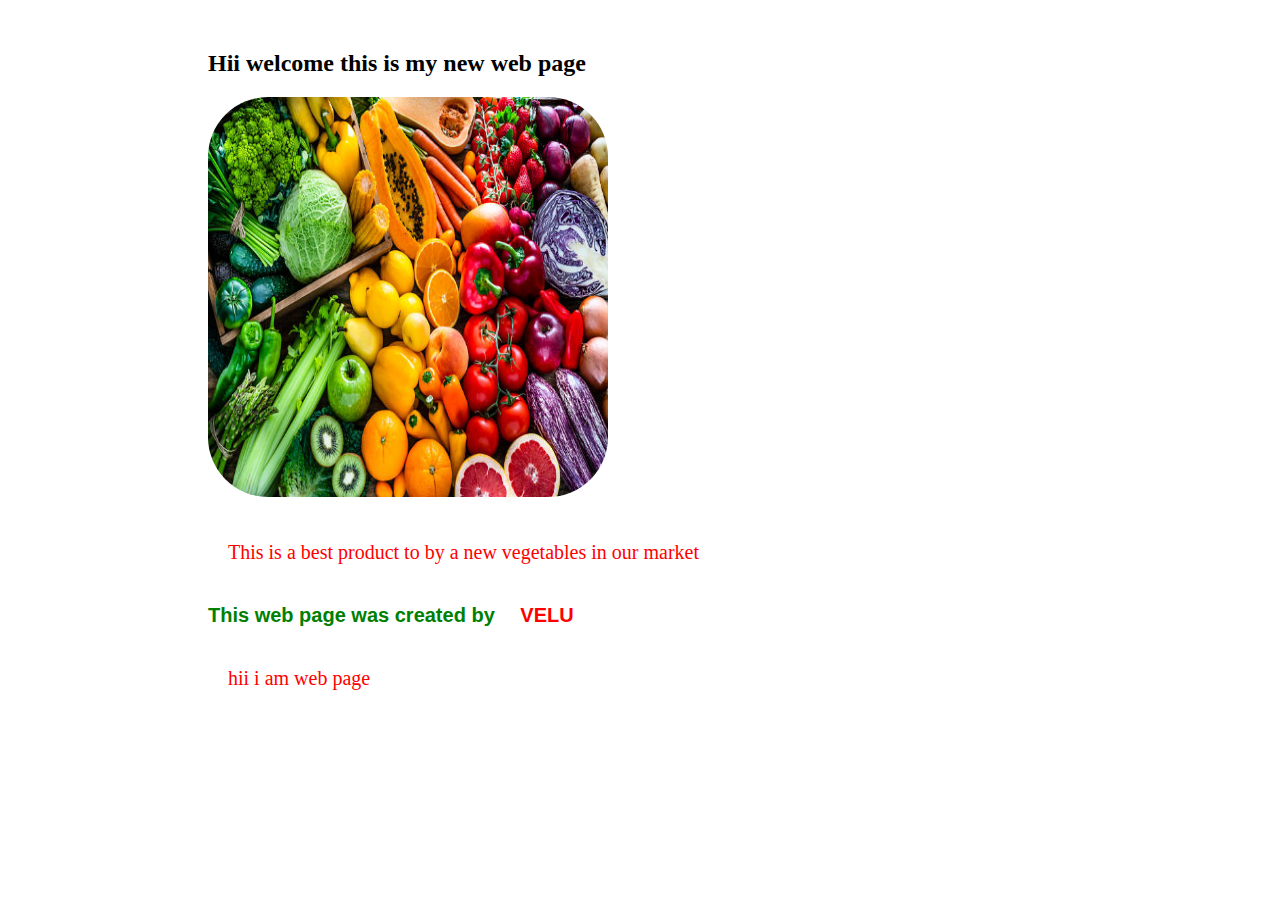
<file: Index.html>
<!DOCTYPE html>
<html lang="en">
<head>
    <meta charset="UTF-8">
    <meta name="viewport" content="width=device-width, initial-scale=1.0">
    <title>Document</title>
    <style>
        p{
            font-size: 20px;
            color: red;
            font-family: Cambria, Cochin, Georgia, Times, 'Times New Roman', serif;
            padding: 20px;
        }
        h1{
            font-size: 20px;
            color: green;
            font-family: Arial, Helvetica, sans-serif;
        }
        span{
            color: red;
            transition: all 0.3s;
            font-family: Arial, Helvetica, sans-serif;
            padding: 20px;
        }
        span:hover{
            color: blue;
            font-size: 30px;
            background-color: yellow;
            transform: scale(1.2,1.2);
        }
        img:hover{
            width: 300px;
            height: 300px;
            border-radius: 30%;

        }
        img{
            transition: all 0.3s;
            width: 400px;
            height: 400px;
            border-radius: 15%;

        }
    </style>
</head>
<body>
    <div style="margin-left: 200px; margin-top: 50px;">
        <h2>Hii welcome this is my new web page</h2>
        <img src="image/org1.jpg" alt="vegetables">
        <p>This is a best product to by a new vegetables in our market</p>
        <h1>This web page was created by <span>VELU</span></h1>
        <p>hii i am web page</p>
    </div>
</body>
</html>
</file>
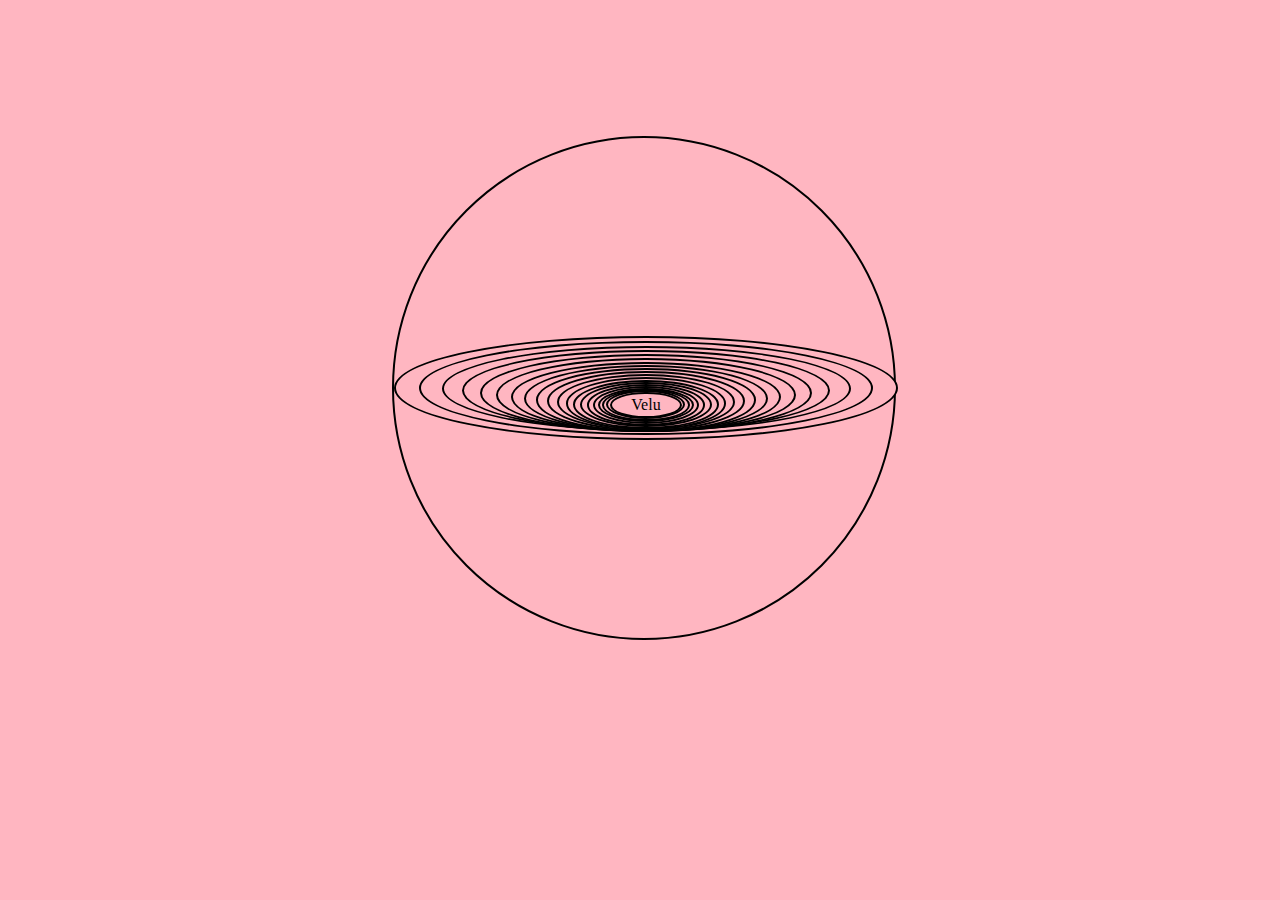
<file: Animation.html>
<html>
    <head>
        <style>
            body{
                padding-left: 30%;
                padding-top: 10%;
                background-color: lightpink;
                overflow-y: hidden;
                overflow-x: hidden;
            }
            .one{
                animation: test 50s infinite ;
                width: 500px;
                height: 500px;
                border: 2px solid black;
                border-radius: 50%;
                background-color: lightpink;
                display: grid;
                place-items: center;
                
            }
            .two{
                width: 500px;
                height: 100px;
                background-color: lightpink;
                border: 2px solid black;
                display: grid;
                place-items: center;
                animation: test 50s infinite ;
                border-radius: 50%;
            }
            .three{
                width: 90%;
                height: 90%;
                background-color: lightpink;
                border: 2px solid black;
                display: grid;
                place-items: center;
                animation: test 70s infinite;
                border-radius: 50%;
            }
            .four,.five,.sixe,.seven,.eght,.nain,.ten,.a11,.a12,.a13,.a14,
            .a15,
            .a16,
            .a17,
            .a18,
            .a19,
            .a20,
            .a21
            {
                width: 90%;
                height: 90%;
                background-color: lightpink;
                border: 2px solid black;
                display: grid;
                place-items: center;
                animation: test 50s infinite ;
                border-radius: 50%;
            }
            @keyframes test {
                0%{
                    background-color: red;
                    color: aliceblue;
                    /* transform:skew(0deg); */
                }
                50%{
                    color: red;
                    background-color: chartreuse;
                }
               
                100%{
                    /* background-color:lightpink; */
                    background-color: blue;
                    color: antiquewhite;
                    transform: rotate(360deg);
                    /* transform:skew(12deg);    */
                }
                
            }
        </style>

    </head>
    <body>
        <div class="one"> 
            <div class="two">
                <div class="three">
                    <div class="four">
                        <div class="five">
                            <div class="sixe">
                                <div class="seven">
                                    <div class="eght">
                                        <div class="nain">
                                            <div class="ten">
                                                <div class="a11">
                                                    <div class="a12">
                                                        <div class="a13">
                                                            <div class="a14">
                                                                <div class="a15">
                                                                    <div class="a16">
                                                                        <div class="a17">
                                                                            <div class="a18">
                                                                                <div class="a19">
                                                                                    <div class="a20">
                                                                                        <div class="a21">Velu</div>
                                                                                    </div>
                                                                                </div>
                                                                            </div>
                                                                        </div>
                                                                    </div>
                                                                </div>
                                                            </div>
                                                        </div>
                                                    </div>
                                                </div>
                                            </div>
                                        </div>
                                    </div>
                                </div>
                            </div>
                        </div>
                    </div>
                </div>
            </div>
        </div>
    </body>

</html>
</file>
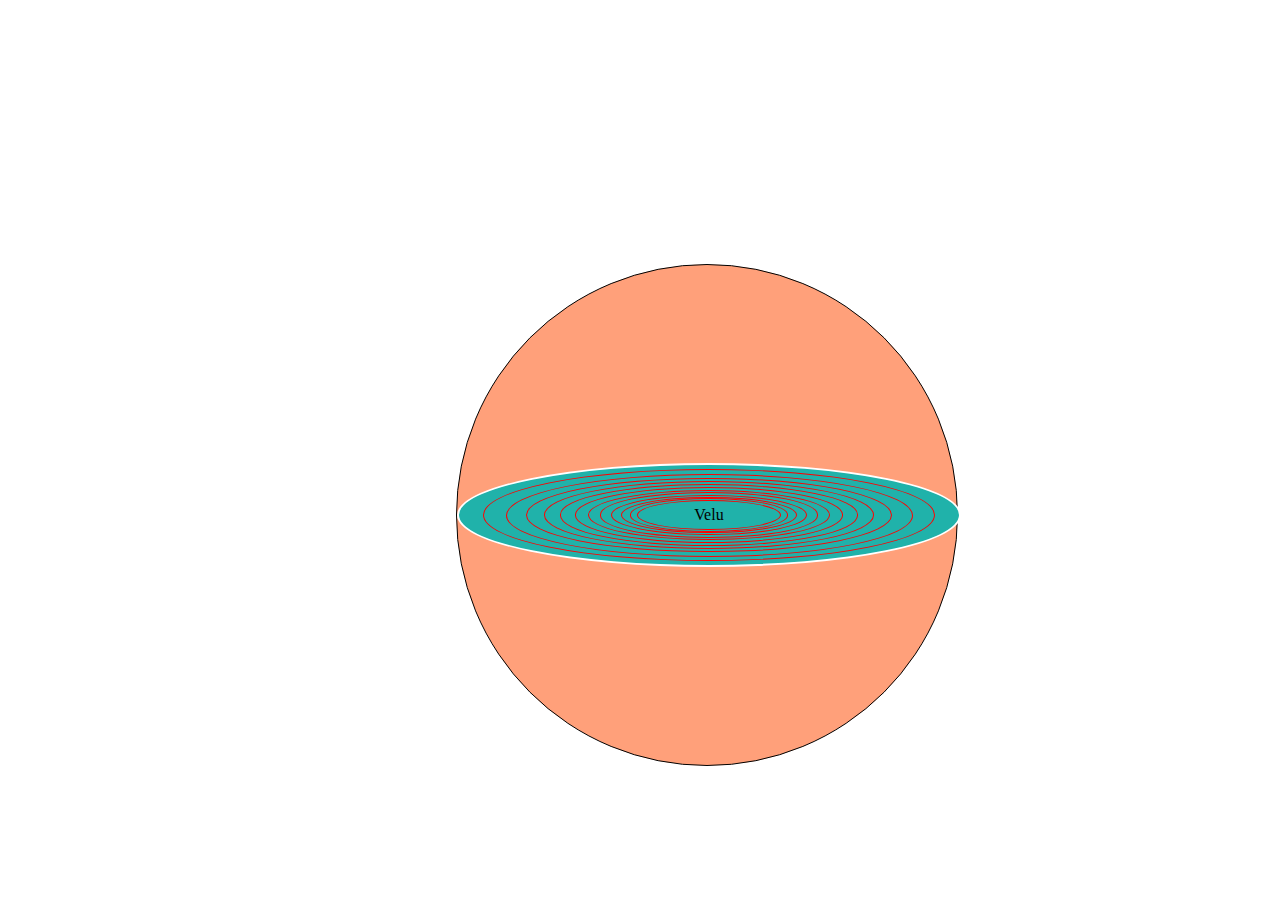
<file: Animation1.html>
<html>
    <head>
        <style>
            body{
                padding-left: 35%;
                padding-top: 20%;
                overflow-y: hidden;
                overflow-x: hidden;
                /* background-color: lightpink; */
            }
            .a1{
                width: 500px;
                height: 500px;
                border: 1px solid black;
                border-radius: 50%;
                background-color: lightsalmon;
                display: grid;
                place-items: center;
                animation: test 50s infinite;
            }
            .a2{
                width: 500;
                height: 100;
                border: 2px solid white;
                border-radius: 50%;
                background-color: lightseagreen;
                place-items: center;
                display: grid;
                animation: test 50s infinite;
                
            }
            .a3,.a4,.a5,.a6,.a7,.a8,.a9,.a10,.a11,.a12,.a13,.a14{
                width: 90%;
                height: 90%;
                border: 1px solid red;
                border-radius: 50%;
                display: grid;
                place-items: center;
                animation: test 50s infinite;
            }
            @keyframes test{
                0%{
                    color: red;
                    background-color:greenyellow;
                }
                50%{
                    color: white;
                    background-color: rgb(128, 128, 177);
                    /* width: 300px;
                    height: 300px;  */
                }
                100%{
                    color: blue;
                    background-color: aquamarine;
                    transform: rotate(360deg);
                    /* width: 400px;
                    height: 400px; */
                 } 
            }
        </style>
    </head>
    <body>
        <div class="a1">
            <div class="a2">
                <div class="a3">
                    <div class="a4">
                        <div class="a5">
                            <div class="a6">
                                <div class="a7">
                                    <div class="a8">
                                        <div class="a9">
                                            <div class="a10">
                                                <div class="a11">
                                                    <div class="a12">
                                                        <div class="a13">
                                                            <div class="a14">
                                                                <div class="a15">Velu</div>
                                                            </div>
                                                        </div>
                                                    </div>
                                                </div>
                                            </div>
                                        </div>
                                    </div>
                                </div>
                            </div>
                        </div>
                    </div>
                </div>
            </div>
        </div>
    </body>

</html>
</file>
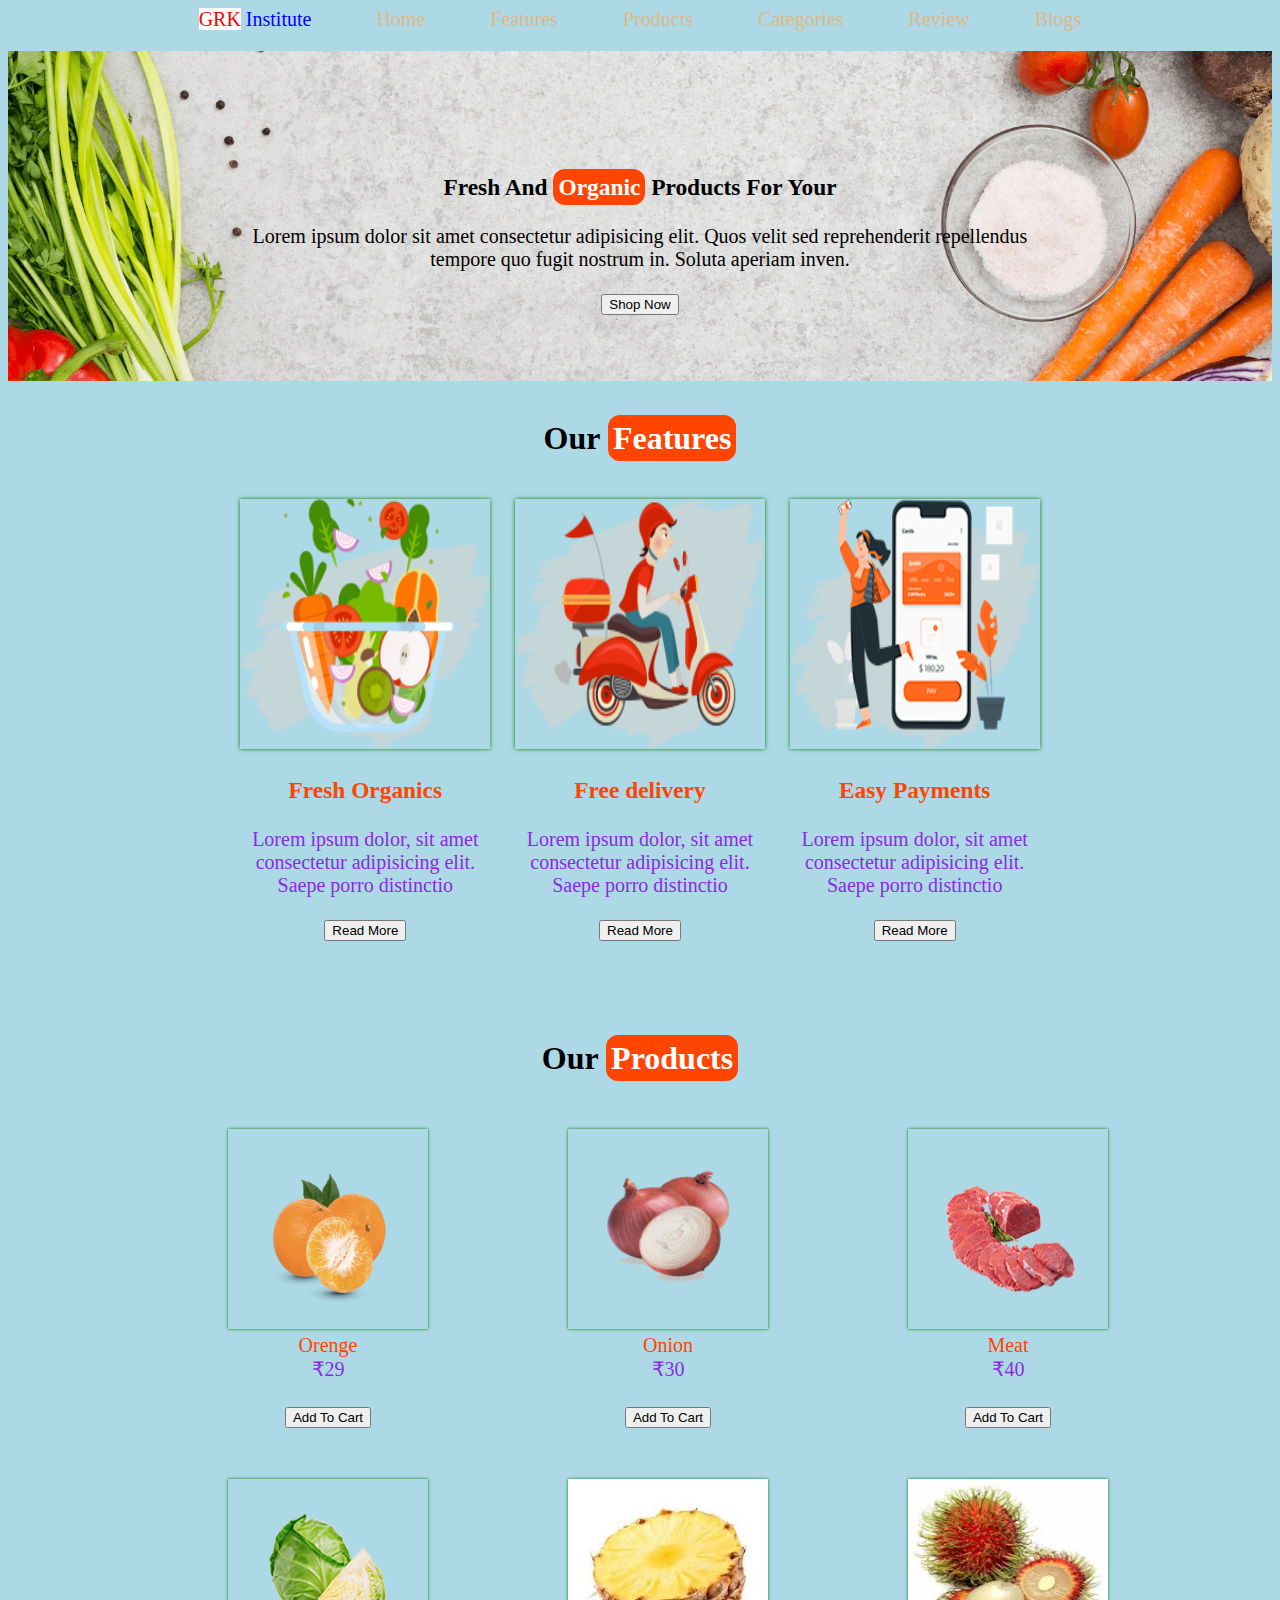
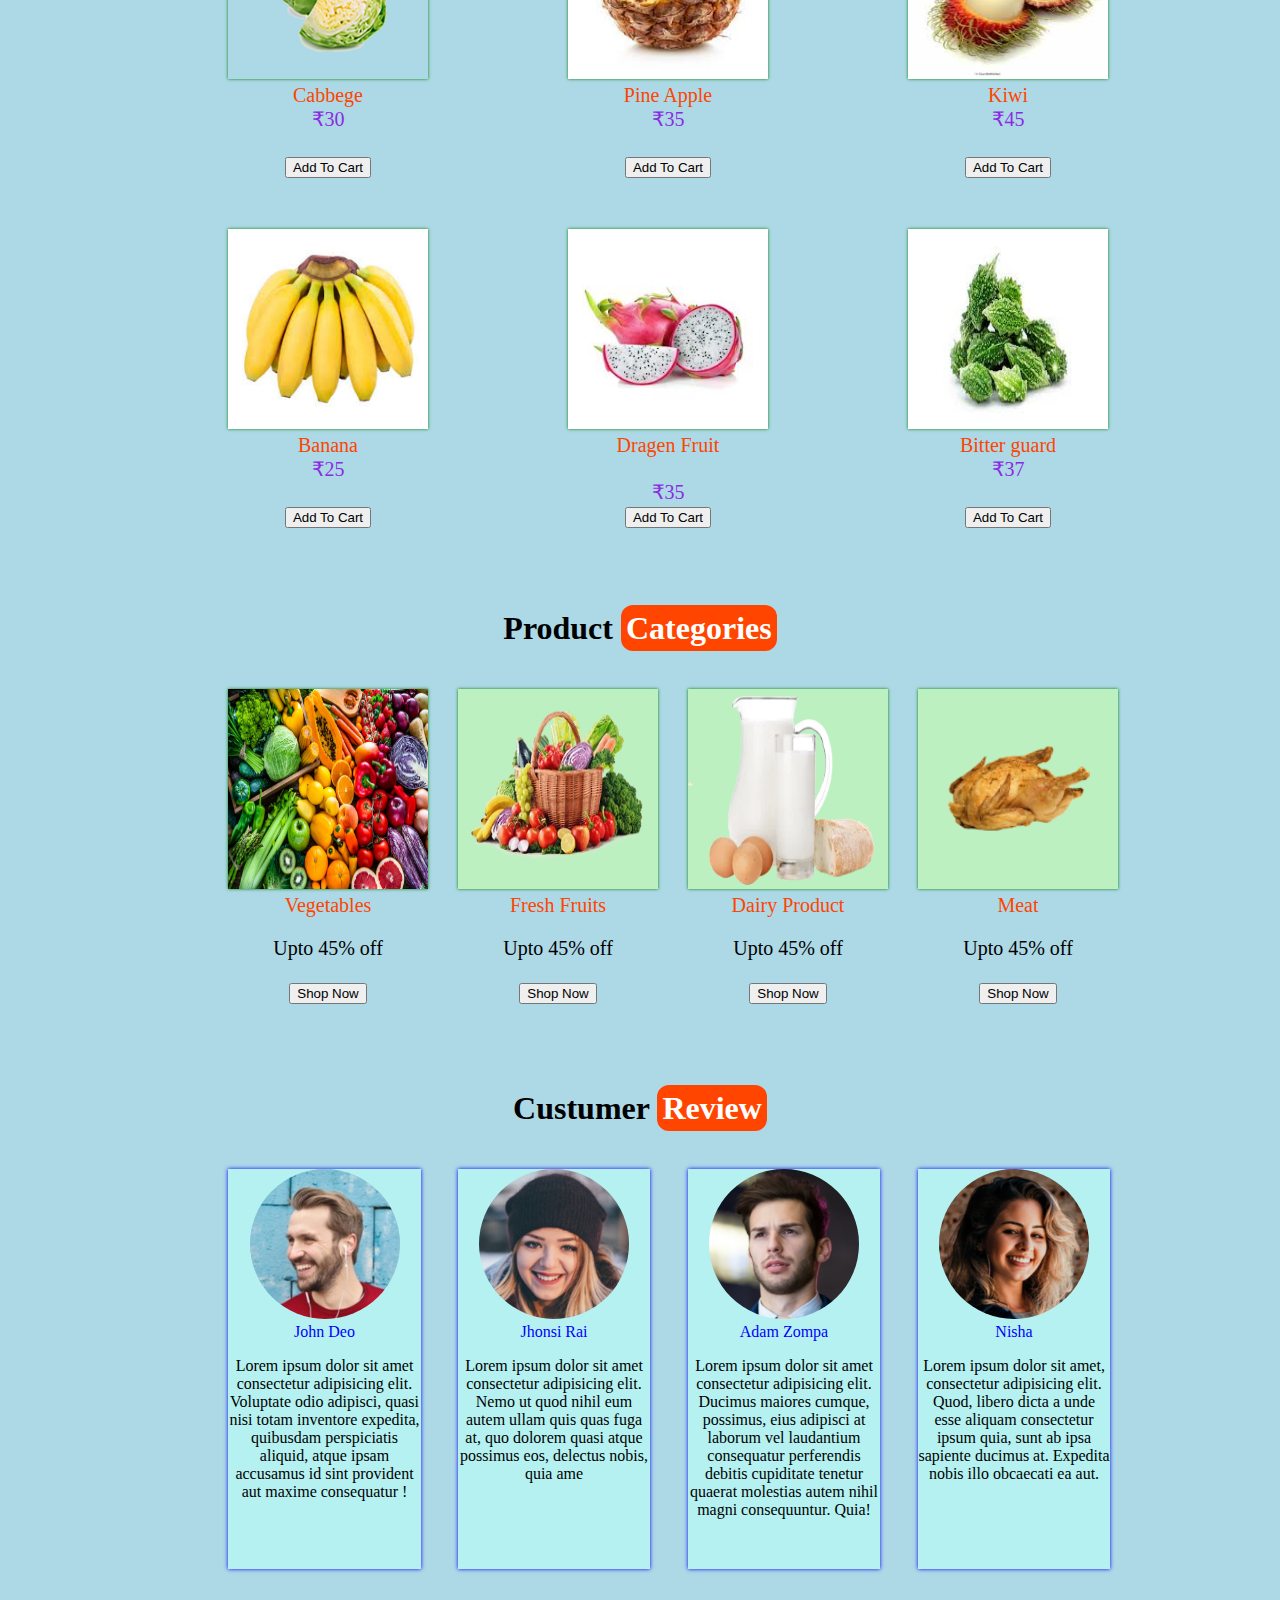
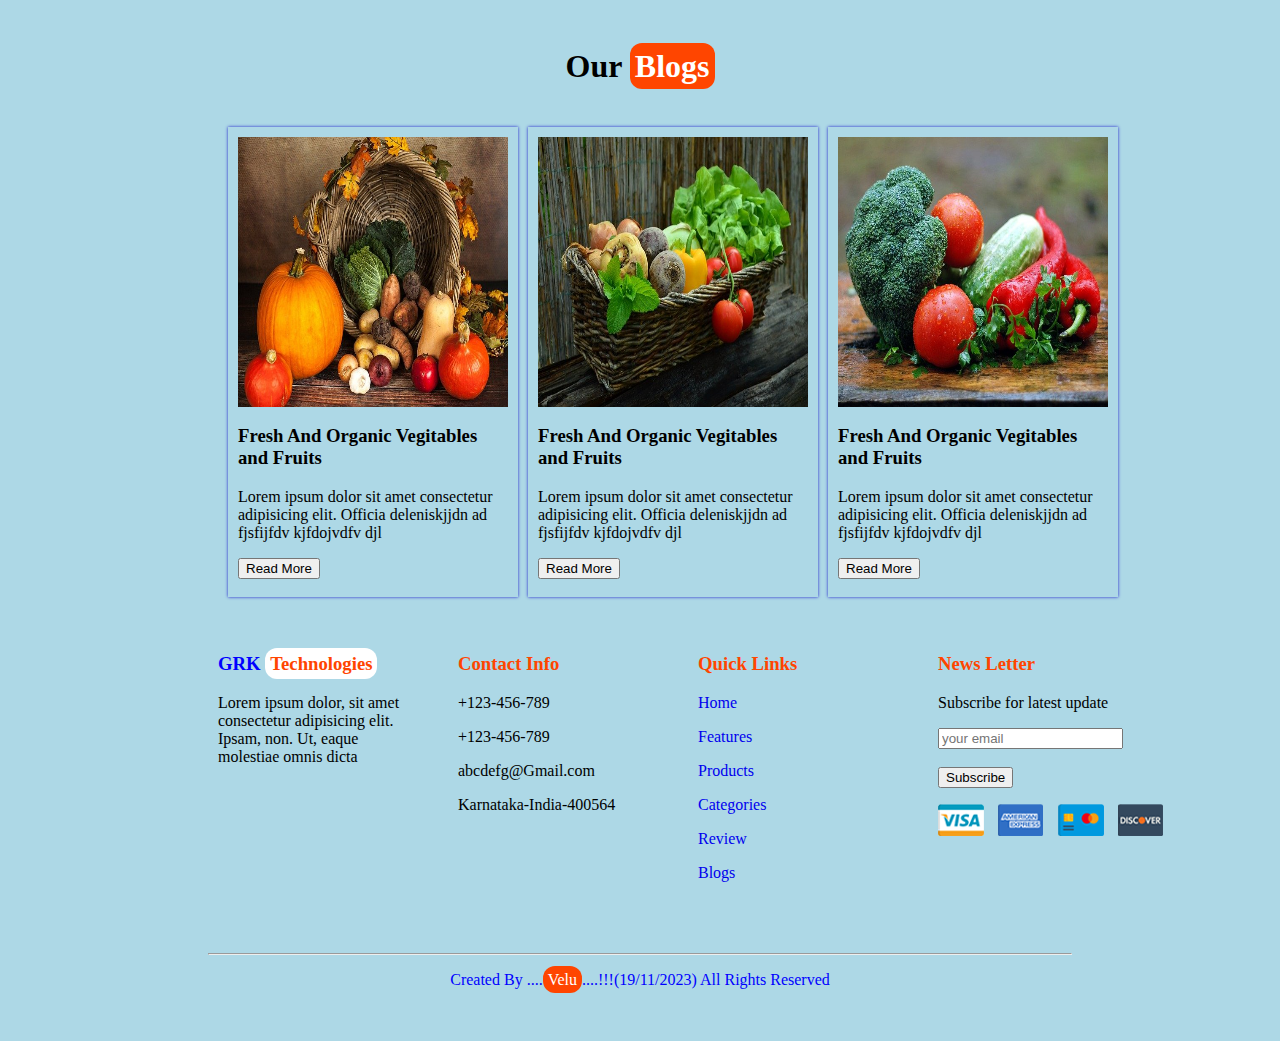
<file: GRK PROJECT.html>
<!DOCTYPE html>
<html lang="en">
<head>
    <meta charset="UTF-8">
    <meta name="viewport" content="width=device-width, initial-scale=1.0">
    <title>Document</title>
    <link rel="stylesheet" href="https://cdnjs.cloudflare.com/ajax/libs/font-awesome/6.4.2/css/all.min.css" integrity="sha512-z3gLpd7yknf1YoNbCzqRKc4qyor8gaKU1qmn+CShxbuBusANI9QpRohGBreCFkKxLhei6S9CQXFEbbKuqLg0DA==" crossorigin="anonymous" referrerpolicy="no-referrer" />
    <link rel="stylesheet" href="grk project.css">
</head>
<body>

<!--Start Header> -->
    
    <div>
        
        <div class="velu">
            <a><mark style="color: red; background-color: white;">GRK</mark> Institute</a>
            <a href=" #Home">Home</a>
            <a href=" #Features">Features</a>
            <a href="#Products">Products</a>
            <a href="#Categories">Categories</a>
            <a href="#Review">Review</a>
            <a href="#Blogs">Blogs</a>
            <i class="fa-solid fa-cart-plus"></i>
            <i class="fa-solid fa-magnifying-glass"></i>
            <i class="fa-solid fa-address-book"></i>
        </div>
        <div class="first" id="Home" style="background-image: url(image/banner-bg.webp); background-size: cover;">
            <h3>Fresh And <span>Organic</span> Products For Your</h3>
            <p>Lorem ipsum dolor sit amet consectetur adipisicing elit. Quos velit sed reprehenderit repellendus<br> tempore quo fugit nostrum in. Soluta aperiam inven.</p>
            <input type="button" value="Shop Now">
        </div><br>
    </div>
    <!-- end Header -->
    <!-- Our Features -->
    
        <h1 class="headings" id="Features">Our <span>Features</span></h1>
    <div class="ganga">
        
        <div class="gn">
            <img src="image/feature-img-1.png" alt="feature-img-1">
            <h3 class="payment">Fresh Organics</h3>
            <p class="payment1">Lorem ipsum dolor, sit amet consectetur adipisicing elit. Saepe porro distinctio </p>
            <input type="button" value="Read More">
        </div>
        <div class="gn">
            <img src="image/feature-img-2.png" alt="feature-img-2"> 
            <h3 class="payment">Free delivery</h3>
            <p class="payment1">Lorem ipsum dolor, sit amet consectetur adipisicing elit. Saepe porro distinctio </p>
            <input type="button" value="Read More">
        </div>
        <div class="gn">
            <img src="image/feature-img-3.png" alt="feature-img-3">
            <h3 class="payment">Easy Payments</h3>
            <p class="payment1">Lorem ipsum dolor, sit amet consectetur adipisicing elit. Saepe porro distinctio </p>
            <input type="button" value="Read More">
        </div>
    </div>
    <!--End Our Features -->
    <!-- Our Product -->
    
    <h1 class="headings" id="Products">Our <span>Products</span></h1>
    <div class="ganga1">
        <div class="gn1">
            <img src="image/product-1.png" alt="product-1" class="grocery">
            <figcaption class="payment">Orenge</figcaption>
            <figcaption class="payment1">&#8377;29</figcaption>
            <div class="star" id="fruit1">
                <i class="fa-solid fa-star"></i>
                <i class="fa-solid fa-star"></i>
                <i class="fa-solid fa-star"></i>
                <i class="fa-regular fa-star" id="like4"></i>
            </div><br>
            <input type="button" value="Add To Cart">
        </div>
        <div class="gn1">  
            <img src="image/cart-img-2.png" alt="cart-img-2">
            <figcaption class="payment">Onion</figcaption>
            <figcaption class="payment1">&#8377;30</figcaption>
            <div class="star">
                <i class="fa-solid fa-star"></i>
                <i class="fa-solid fa-star"></i>
                <i class="fa-regular fa-star"></i>
                <i class="fa-regular fa-star"></i>
            </div><br>
            <input type="button" value="Add To Cart">
        </div>
        <div class="gn1">
            <img src="image/product-3.png" alt="cart-img-2">
            <figcaption class="payment">Meat</figcaption>
            <figcaption class="payment1">&#8377;40</figcaption>
            <div class="star">
                <i class="fa-solid fa-star"></i>
                <i class="fa-solid fa-star"></i>
                <i class="fa-solid fa-star"></i>
                <i class="fa-regular fa-star"></i>
            </div><br>
            <input type="button" value="Add To Cart">
        </div>
        <div class="gn1">
            <img src="image/product-4.png" alt="cart-img-4">
            <figcaption class="payment">Cabbege</figcaption>
            <figcaption class="payment1">&#8377;30</figcaption>
            <div class="star">
                <i class="fa-solid fa-star"></i>
                <i class="fa-solid fa-star"></i>
                <i class="fa-regular fa-star"></i>
                <i class="fa-regular fa-star"></i>
            </div><br>
            <input type="button" value="Add To Cart">
        </div>
        <div class="gn1">
            <img src="image/image6.jpg" alt="cart-img-4">
            <figcaption class="payment">Pine Apple</figcaption>
            <figcaption class="payment1">&#8377;35</figcaption>
            <div class="star">
                <i class="fa-solid fa-star"></i>
                <i class="fa-solid fa-star"></i>
                <i class="fa-solid fa-star"></i>
                <i class="fa-regular fa-star"></i>
            </div><br>
            <input type="button" value="Add To Cart">
        </div>
        <div class="gn1">
            <img src="image/image10.jpg" alt="cart-img-4">
            <figcaption class="payment">Kiwi</figcaption>
            <figcaption class="payment1">&#8377;45</figcaption>
            <div class="star">
                <i class="fa-solid fa-star"></i>
                <i class="fa-solid fa-star"></i>
                <i class="fa-solid fa-star"></i>
                <i class="fa-regular fa-star"></i>
            </div><br>
            <input type="button" value="Add To Cart">
        </div>
        <div class="gn1">
            <img src="image/image11.jpg" alt="cart-img-4">
            <figcaption class="payment">Banana</figcaption>
            <figcaption class="payment1">&#8377;25</figcaption>
            <div class="star">
                <i class="fa-solid fa-star"></i>
                <i class="fa-solid fa-star"></i>
                <i class="fa-solid fa-star"></i>
                <i class="fa-regular fa-star"></i>
            </div><br>
            <input type="button" value="Add To Cart">
        </div>
        <div class="gn1">
            <img src="image/image17.jpg" alt="cart-img-4">
            <figcaption class="payment">Dragen Fruit</figcaption>
            <div class="star">
                <i class="fa-solid fa-star"></i>
                <i class="fa-solid fa-star"></i>
                <i class="fa-solid fa-star"></i>
                <i class="fa-solid fa-star"></i>
                
            </div><br>
            <figcaption class="payment1">&#8377;35</figcaption>
            <input type="button" value="Add To Cart">
        </div>
        <div class="gn1">
            <img src="image/image12.jpg" alt="cart-img-4">
            <figcaption class="payment">Bitter guard</figcaption>
            <figcaption class="payment1">&#8377;37</figcaption>
            <div class="star">
                <i class="fa-solid fa-star"></i>
                <i class="fa-solid fa-star"></i>
                <i class="fa-solid fa-star"></i>
                <i class="fa-solid fa-star"></i>
            </div><br>
            <input type="button" value="Add To Cart">
        </div>
    </div>
    <!-- Product Categories -->
    <h1 class="headings" id="Categories">Product <span>Categories</span></h1>
    <div class="Big">
        <div  class="ganga2">
            <div class="gn2">
                <img src="image/org1.jpg" alt="org1">
                <figcaption class="payment">Vegetables</figcaption>
                <p>Upto 45% off</p>
                <input type="button" value="Shop Now">
            </div>
            <div class="gn2">
                <img src="image/cat-1.png" alt="cat-1">
                <figcaption class="payment">Fresh Fruits</figcaption>
                <p>Upto 45% off</p>
                <input type="button" value="Shop Now">
            </div>
            <div class="gn2">
                <img src="image/cat-3.png" alt="cat-3">
                <figcaption class="payment">Dairy Product</figcaption>
                <p>Upto 45% off</p>
                <input type="button" value="Shop Now">
            </div>
            <div class="gn2">
                <img src="image/cart-img-3.png" alt="cart-img-3">
                <figcaption class="payment">Meat</figcaption>
                <p>Upto 45% off</p>
                <input type="button" value="Shop Now">
            </div>
        </div>
        <!-- Custermer Reviews -->
        <h1 class="headings" id="Review">Custumer <span>Review</span></h1>
        <div class="ganga3">
            <div class="gn3">
                <div class="john">
                    <img src="image/pic-1.png" alt="pic-1">
                </div>
                <figcaption style="color: blue;">John Deo</figcaption>
                <p>Lorem ipsum dolor sit amet consectetur adipisicing elit. Voluptate odio adipisci, quasi nisi totam inventore expedita, quibusdam perspiciatis aliquid, atque ipsam accusamus id sint provident aut maxime consequatur !</p>
            </div>
            <div class="gn31">
                <div class="john">
                    <img src="image/pic-2.png" alt="">
                </div>
                <figcaption style="color: blue;">Jhonsi Rai</figcaption>
                <p>Lorem ipsum dolor sit amet consectetur adipisicing elit. Nemo ut quod nihil eum autem ullam quis quas fuga at, quo dolorem quasi atque possimus eos, delectus nobis, quia ame</p>
            </div>
            <div class="gn31">
                <div class="john">
                    <img src="image/pic-3.png" alt="pic-3">
                </div>
                <figcaption style="color: blue;">Adam Zompa</figcaption>
                <p>Lorem ipsum dolor sit amet consectetur adipisicing elit. Ducimus maiores cumque, possimus, eius adipisci at laborum vel laudantium consequatur perferendis debitis cupiditate tenetur quaerat molestias autem nihil magni consequuntur. Quia!</p>
            </div>
            <div class="gn31">
                <div class="john">
                    <img src="image/pic-4.png" alt="pic-4">
                </div>
                    <figcaption style="color: blue;">Nisha </figcaption>
                <p>Lorem ipsum dolor sit amet, consectetur adipisicing elit. Quod, libero dicta a unde esse aliquam consectetur ipsum quia, sunt ab ipsa sapiente ducimus at. Expedita nobis illo obcaecati ea aut.</p>
            </div>
        </div>
    </div><br>
    <!-- Our Blogs -->
    <h1 class="headings" id="Blogs">Our <span>Blogs</span></h1>
    <div class="Big1">
        <div class="ganga4">
            <div class="gn41">
                <div class="vegitable">
                    <img src="image/blog-1.jpg" alt="">
                </div>
                <h3>Fresh And Organic Vegitables and Fruits</h3>
                <p>Lorem ipsum dolor sit amet consectetur adipisicing elit. Officia deleniskjjdn ad fjsfijfdv kjfdojvdfv djl </p>
                <input type="button" value="Read More">
            </div>
            <div class="gn41">
                <div class="vegitable">
                    <img src="image/blog-2.jpg" alt="">
                </div>
                <h3>Fresh And Organic Vegitables and Fruits</h3>
                <p>Lorem ipsum dolor sit amet consectetur adipisicing elit. Officia deleniskjjdn ad fjsfijfdv kjfdojvdfv djl </p>
                <input type="button" value="Read More">
            </div>
            <div class="gn41">
                <div class="vegitable">
                    <img src="image/blog-3.jpg" alt="">
                </div>
                <h3>Fresh And Organic Vegitables and Fruits</h3>
                <p>Lorem ipsum dolor sit amet consectetur adipisicing elit. Officia deleniskjjdn ad fjsfijfdv kjfdojvdfv djl </p>
                <input type="button" value="Read More">
            </div>
    </div>
</div><br>
<!-- Help and Custumer Care -->
<div class="Big2">
    <div class="ganga5">
        <div class="gn51">
            <h3 style="color: blue;">GRK <span style="color: orangered; background-color: white;">Technologies</span></h3>
            <p>Lorem ipsum dolor, sit amet consectetur adipisicing elit. Ipsam, non. Ut, eaque molestiae omnis dicta </p>
            <i class="fa-brands fa-facebook" style="color: blue;"></i>
            <i class="fa-brands fa-instagram" style="color: red;"></i>
            <i class="fa-brands fa-linkedin" style="color: blue;"></i>
            <i class="fa-brands fa-twitter" style="color: blue;"></i>
        </div>
        <div class="gn51">
            <h3 class="payment">Contact Info</h3>
            <p><i class="fa-solid fa-phone" style="color: rgb(60, 210, 30);"></i>  +123-456-789</p>
            <p><i class="fa-solid fa-phone" style="color: rgb(30, 210, 45);"></i> +123-456-789</p>
            <p><i class="fa-solid fa-envelope" style="color: rgb(210, 30, 30);"></i> abcdefg@Gmail.com</p>
            <p><i class="fa-solid fa-location-dot" style="color: chocolate;"></i> Karnataka-India-400564</p>
        </div>
        <div class="gn51">
            <h3 class="payment">Quick Links</h3>
            <p><i class="fa-solid fa-arrow-right" style="color: rgb(42, 30, 210);"></i>  <a href="#Home">Home</a></p>
            <p><i class="fa-solid fa-arrow-right" style="color: rgb(30, 33, 210);"></i>  <a href="#Features">Features</a></p>
            <p><i class="fa-solid fa-arrow-right" style="color: rgb(48, 30, 210);"></i>  <a href="#Products">Products</a></p>
            <p><i class="fa-solid fa-arrow-right" style="color: rgb(69, 30, 210);"></i>  <a href="#Categories">Categories</a></p>
            <p><i class="fa-solid fa-arrow-right" style="color: rgb(48, 30, 210);"></i>  <a href="#Review">Review</a></p>
            <p><i class="fa-solid fa-arrow-right" style="color: rgb(33, 30, 210);"></i>  <a href="#Blogs">Blogs</a></p>
        </div>
        <div class="gn51">
            <h3 class="payment">News Letter</h3>
            <p>Subscribe for latest update</p>
            <input type="text" placeholder="your email"><br><br>
            <input type="button" value="Subscribe">
            <p><img src="image/payment.png" alt=""></p>
        </div>
    </div><hr>
    <!-- Footer -->
    <div>
        <p align="center" style="color: blue;">Created By ....<span>Velu</span>....!!!(19/11/2023) All Rights Reserved</p>
    </div><br><br>
    <!-- Footer -->
</div>
</body>
</html>
</file>
<file: grk project.css>
body{
    @media  ( min-width: 0px) and (max-width: 500px) {
    background-color: lightgrey;
    /* mobile */
        
    }
    @media  ( min-width: 501px) and (max-width: 768px) {
        background-color: lightcyan;
        /* tabs */
    }
    @media  ( min-width: 769px) and (max-width: 1200px) {
        /* windows */
    }
    @media  ( min-width: 1201px)  {
        background-color: lightblue;
        /* Large Screen */
    }
    
}
/* Start Our Organics */
.velu{
    text-align: center;
    font-size: 20px;
    margin-bottom: 20px;
}
span{
    color: white;
    background-color:orangered ;
    border-radius: 12px;
    padding: 5px;
}
.velu a{
    text-decoration: none;
    padding: 30px;
    display:inline;
    color: burlywood;
}
.velu a:nth-child(1){
    color:blue;
    font-size: 20px;
}
.first{
    text-align: center;
    height: 230px;
    padding-top: 100px;
    font-size: 20px;
}
/* End Our Organics */
/* Start Our Features */
.ganga{
    width: auto;
    height: 500px;
    margin: 0 200px;
    padding: 20px;
    justify-content: space-around;
    display: flex;
}
.headings{
    text-align: center;
}
.gn{
    width: 250px;
    height: 250px;
    text-align: center;
    box-shadow: 0 0 4px green;
    font-size: 20px;
    transition: all 0.4s;
}
.gn:hover{
    transform: scale(1.1,1.1);
}
.gn img{
    width: inherit;
    height: inherit;
}
.payment{
    color: orangered;
}
.payment1{
    color: blueviolet;
}
/* End Our Features */
/*Start Our Pruduct */
.ganga1{
    width: auto;
    height: 1050px;
    margin: 0 200px;
    padding: 20px;
    display: grid;
    grid-template-columns: repeat(3,120px);
    grid-template-rows: repeat(3,130px);
    grid-gap:220px;
}
/* orenge */
.gn1{
width: 200px;
height: 200px;
text-align: center;
box-shadow: 0 0 3px green;
font-size: 20px;
margin-top: 10px;
transition: all 0.3s;
}
.gn1 img{
    width: inherit;
    height: inherit;
    transition: all 0.5s;
}
.gn1:hover{
    transform: scale(1.1,1.1);
}
/* End Our Products */
/*Start Product Categeries */
.ganga2{
    width: auto;
    height: 360px;
    padding: 20px;
    display: grid;
    grid-template-rows: repeat(4,40px);
    grid-template-columns: repeat(4,40px);
    grid-gap:190px;
}
.gn2{
    width: 200px;
    height: 200px;
    box-shadow: 0 0 3px green;
    font-size: 20px;
    background-color: rgb(189, 240, 193);
    transition: all 0.4s;
    text-align: center;
}
.gn2:hover{
    transform: scale(1.1,1.1);
}
.gn2 img{
    width: inherit;
    height: inherit;
}
.Big{
    width: auto;
    height: 940px;
    margin:  0 200px;
}
/*End Product Categeries */
/*  Start Custemer Reviews */
.ganga3{
    width: auto;
    height: 400px;
    display: grid;
    grid-template-columns: repeat(4,40px);
    grid-template-rows: repeat(4,40px);
    grid-gap:190px;
    padding: 20px;
}
.gn3{
    width: 193px;
    height: 400px;
    box-shadow: 0 0 4px blue;
    text-align: center;
    background-color: rgb(181, 241, 241);
    transition: all 0.4s;

}
.gn3:hover{
    transform: scale(1.1,1.1);
}
.gn31{
    width: 192px;
    height: 400px;
    box-shadow: 0 0 4px blue;
    text-align: center;
    background-color: rgb(181, 241, 241);
    transition: all 0.4s;
}
.gn31:hover{
    transform: scale(1.1,1.1);
}
.john img{
    width: 150px;
    height: 150px;
    border-radius: 50%;

}
/* End Custermer Reviews */
/* Start Our Blogs */
.Big1{
    width: auto;
    height: 500px;
    margin:  0 200px;
    /* box-shadow: 0 0 4px red; */
}
.ganga4{
    width: auto;
    height: 450px;
    display: grid;
    grid-template-columns: repeat(3,50px);
    grid-template-rows: repeat(3,50px);
    grid-gap:250px;
    padding: 20px;
}
.gn41{
    width: 270px;
    height: 450px;
    box-shadow: 0 0 3px rgb(32, 32, 206);
    padding: 10px;
    transition: all 0.4s;
}
.gn41:hover{
    transform: scale(1.1,1.1)
}
.vegitable{
    width: 270px;
    height: 270px;
}
.vegitable img{
    width: inherit;
    height: inherit;
}
/* End Our Blogs */
/* Start  with custemer Care */
.ganga5{
    width: auto;
    height: 300px;
    display: grid;
    grid-template-columns: repeat(4,40px);
    grid-template-rows: repeat(4,40px);
    grid-gap:200px;
    padding: 10px;
}
.gn51{
    width: 200px;
    height: 300px;
    /* transition: all 0.4s; */
}
.gn51 a{
    text-decoration: none;
}
.gn51 p{
    transition: all 0.3s;
}
.gn51 p:hover{
    transform: scale(1.1,1.1);
    color: blue;
}
.Big2{
    width: auto;
    height: 300px;
    margin: 0 200px;
}
.star{
    display: inline;
    color: blue;

}
/* End Custemer Care */
#fruit1 #like4:hover{
    color: red;
    background-color: white;
    overflow: hidden;
}

/* .grocery:hover{
transform: scale(1.2,1.2);
} */
</file>
